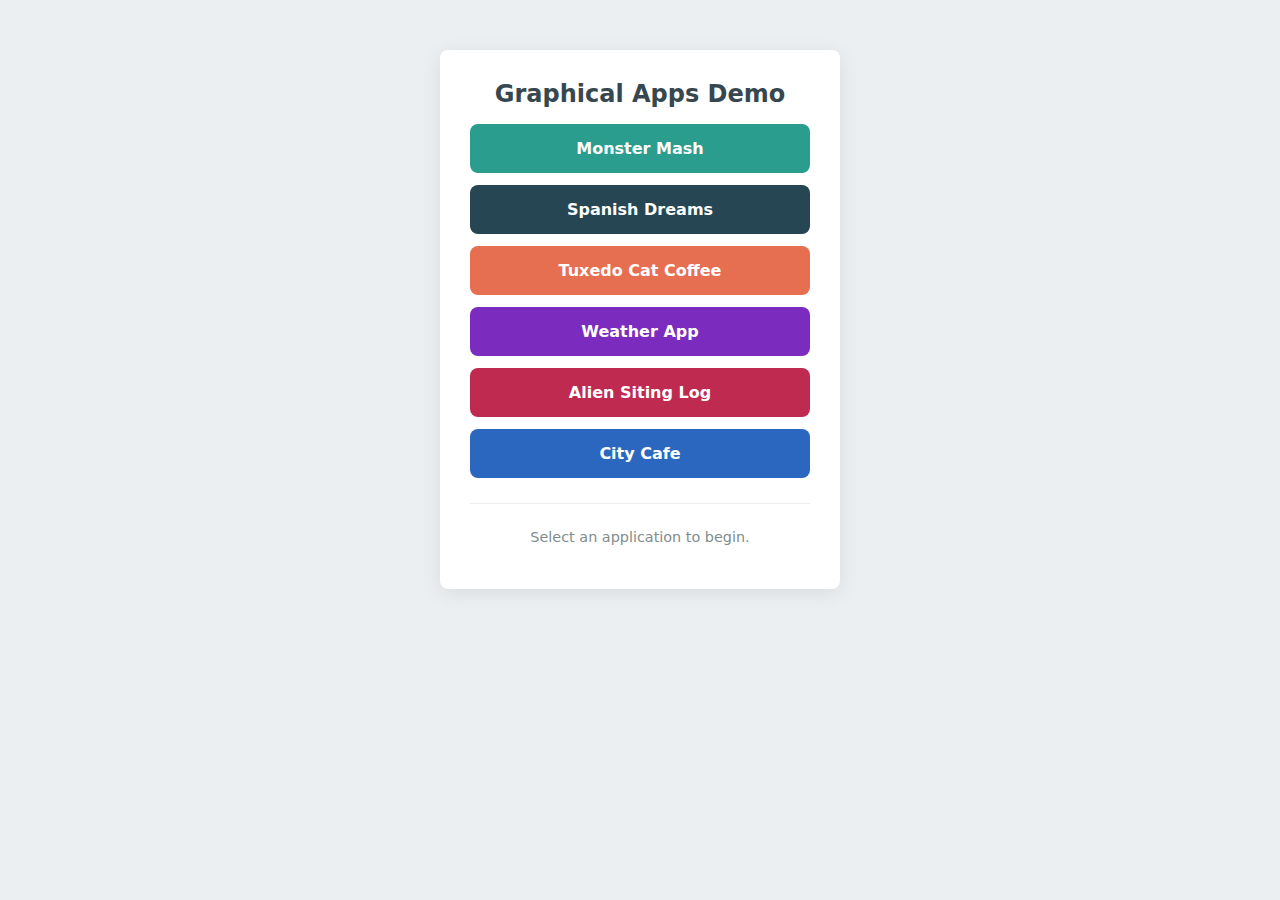
<file: index.html>
<!DOCTYPE html>
<html lang="en">
<head>
    <meta charset="UTF-8">
    <meta name="viewport" content="width=device-width, initial-scale=1.0">
    <title>Pick a Test App</title>
    <link rel="stylesheet" href="styles.css">
</head>
<body>

    <main class="calculator-card">
        <h1>Graphical Apps Demo</h1>      
        <ol>
            <li><a href="https://genericworker.github.io/_monstermash-main/">Monster Mash</a></li>
            <li><a href="https://genericworker.github.io/_spainimagescycler/">Spanish Dreams</a></li>
            <li><a href="https://genericworker.github.io/_tuxedocatcoffee/">Tuxedo Cat Coffee</a></li>
            <li><a href="https://genericworker.github.io/_lab13-weatherapp/">Weather App</a></li>
            <li><a href="https://genericworker.github.io/_aliensightinglog/">Alien Siting Log</a></li>
            <li><a href="https://genericworker.github.io/_cityCafe/">City Cafe</a></li>
        </ol>
        <hr>
        <p class="footer-text">Select an application to begin.</p>
    </main>

</body>
</html>
</file>
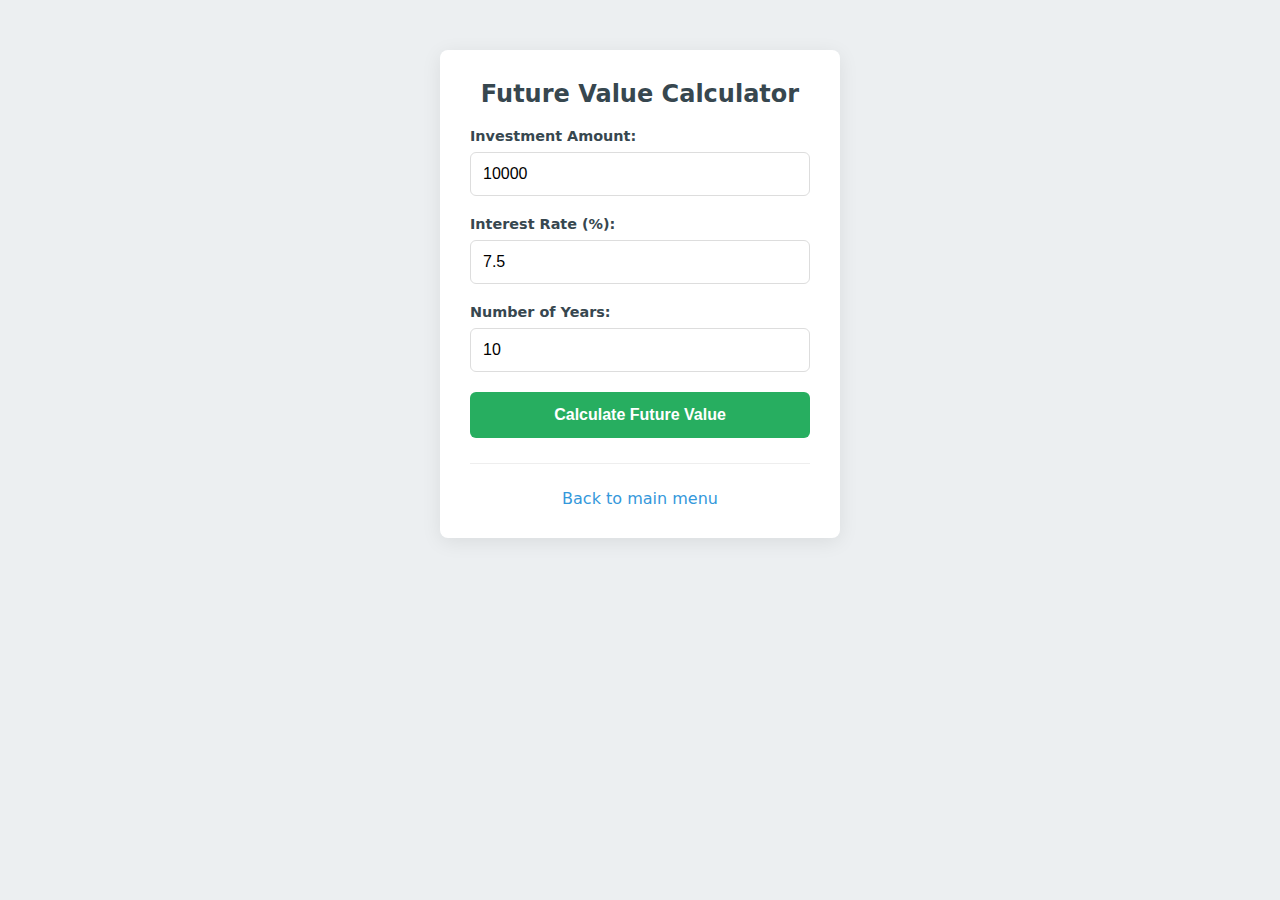
<file: future_value.html>
<!DOCTYPE html>
<html lang="en">
<head>
    <meta charset="UTF-8">  
    <title>Future Value Application</title>
         <link rel="stylesheet" href="styles.css">       
</head>
<body>
    <body>
    <div class="calculator-card">
        <h2>Future Value Calculator</h2>
        
        <div class="input-group">
            <label for="investment">Investment Amount:</label>
            <input type="number" id="investment" value="10000" step="0.01">
        </div>
        
        <div class="input-group">
            <label for="rate">Interest Rate (%):</label>
            <input type="number" id="rate" value="7.5" step="0.1">
        </div>
        
        <div class="input-group">
            <label for="years">Number of Years:</label>
            <input type="number" id="years" value="10">
        </div>

        
        <button id="calculate_btn">Calculate Future Value</button>

        <div id="result"></div>
        
        <hr>
        <a href="index.html" class="back-menu">Back to main menu</a>
    </div>

    <script src="future_value.js"></script>
</body>
</body>
</html>
</file>
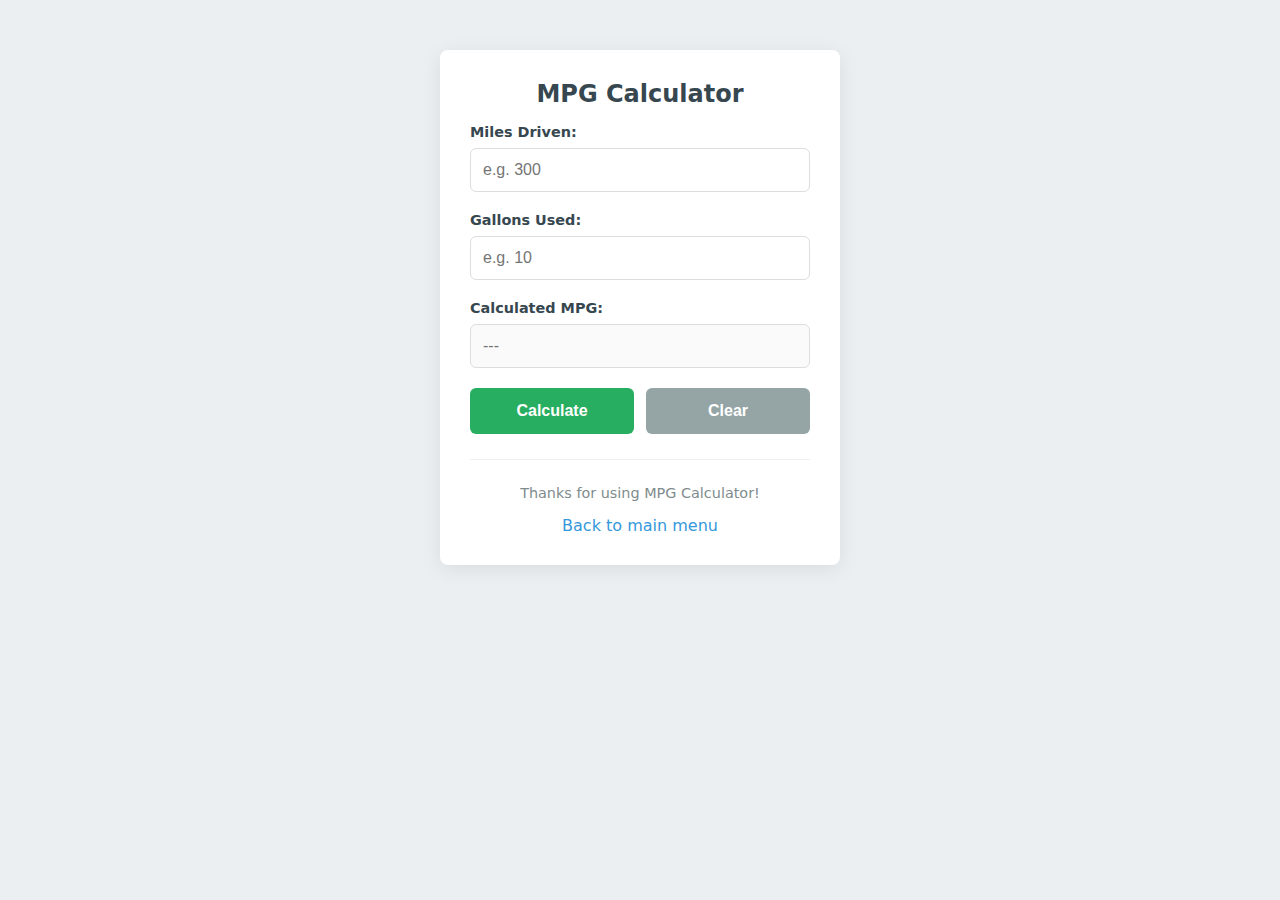
<file: mpg.html>
<!DOCTYPE html>
<html lang="en">
<head>
    <meta charset="UTF-8">
    <meta name="viewport" content="width=device-width, initial-scale=1.0">
    <title>Calculate Miles Per Gallon</title>
    <link rel="stylesheet" href="styles.css"> 
       <script src="mpg.js" defer></script> 
</head>
<body> 
    <main class="calculator-card">
        <h1>MPG Calculator</h1>

        <div class="input-group">
            <label for="miles">Miles Driven:</label>
            <input type="number" id="miles" placeholder="e.g. 300" step="0.1" required min="0.1">
        </div>

        <div class="input-group">
            <label for="gallons">Gallons Used:</label>
            <input type="number" id="gallons" placeholder="e.g. 10" step="0.1" required min="0.1">
        </div>

        <div class="input-group">
            <label for="mpg_result">Calculated MPG:</label>
            <input type="text" id="mpg_result" placeholder="---" disabled>
        </div>
        <span id="error_message"></span>
        <div class="button-group">
            <button id="calculate_btn">Calculate</button>
            <button id="clear_btn">Clear</button>
        </div>
        <hr>
        <p class="footer-text">Thanks for using MPG Calculator!</p>
        <a href="index.html" class="back-menu">Back to main menu</a>
    </main>
 
</body>
</html>
</file>
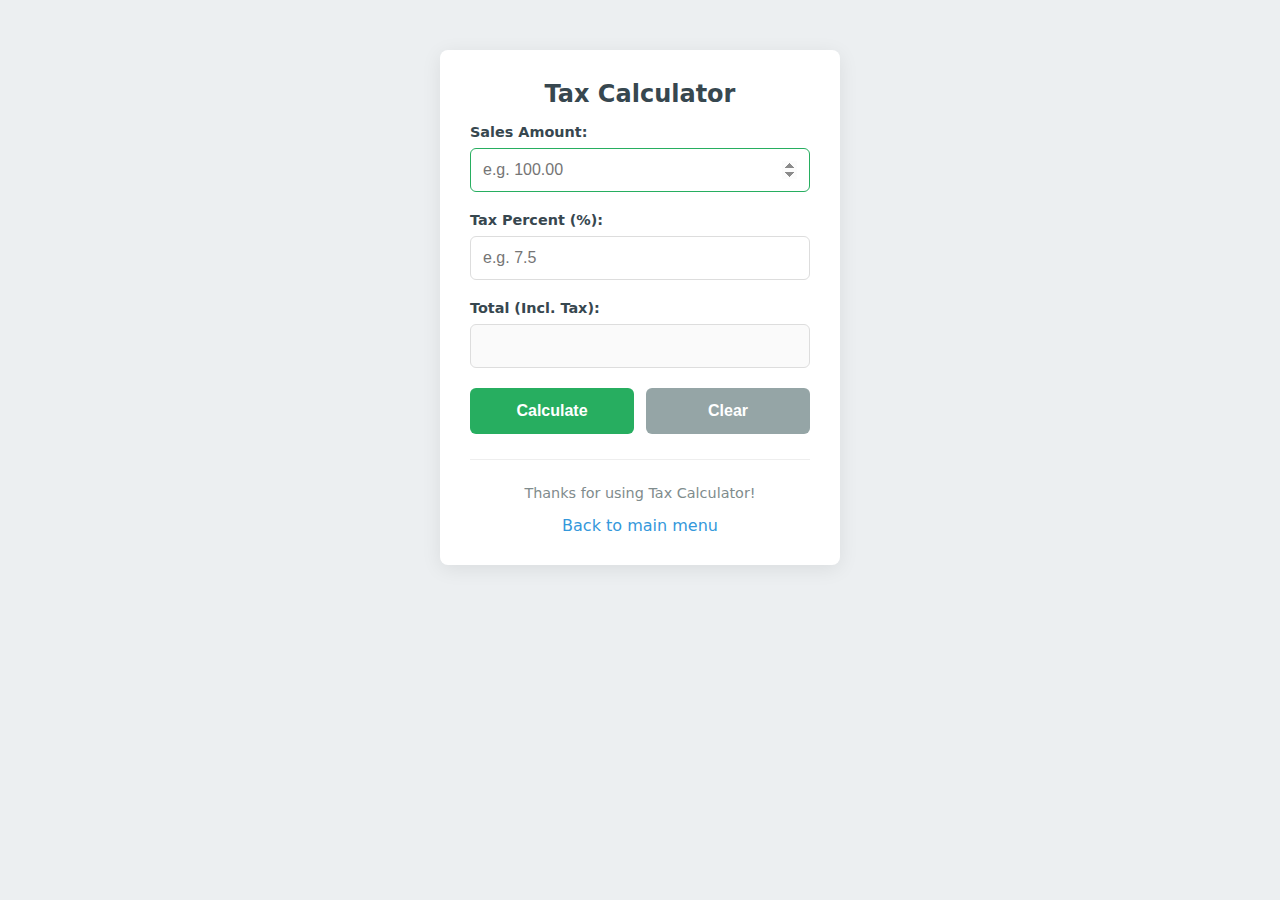
<file: tax_calculator.html>
<!DOCTYPE html>
<html lang="en">
<head>
    <meta charset="UTF-8">
    <meta name="viewport" content="width=device-width, initial-scale=1.0">
    <title>Tax Calculator</title>
 <link rel="stylesheet" href="styles.css">    
</head>
<body>

    <main class="calculator-card">
        <h1>Tax Calculator</h1>
        
        <div class="input-group">
            <label for="sale">Sales Amount:</label>
            <input type="number" id="sale" placeholder="e.g. 100.00" step="0.01">
        </div>

        <div class="input-group">
            <label for="tax">Tax Percent (%):</label>
            <input type="number" id="tax" placeholder="e.g. 7.5" step="0.1">
        </div>

        <div class="input-group">
            <label for="total">Total (Incl. Tax):</label>
            <input type="text" id="total" disabled>
        </div>
       <span id="error_message" style="color: red; height: 1.2em;"></span>
        <div class="button-group">
             <button id="calculate_btn">Calculate</button>
             <button id="clear_btn">Clear</button>
        </div>

        <hr>
        
        <p class="footer-text">Thanks for using Tax Calculator!</p>
        <a href="index.html" class="back-menu">Back to main menu</a>
    </main>

    <script src="tax.js"></script>
</body>
</html>
</file>
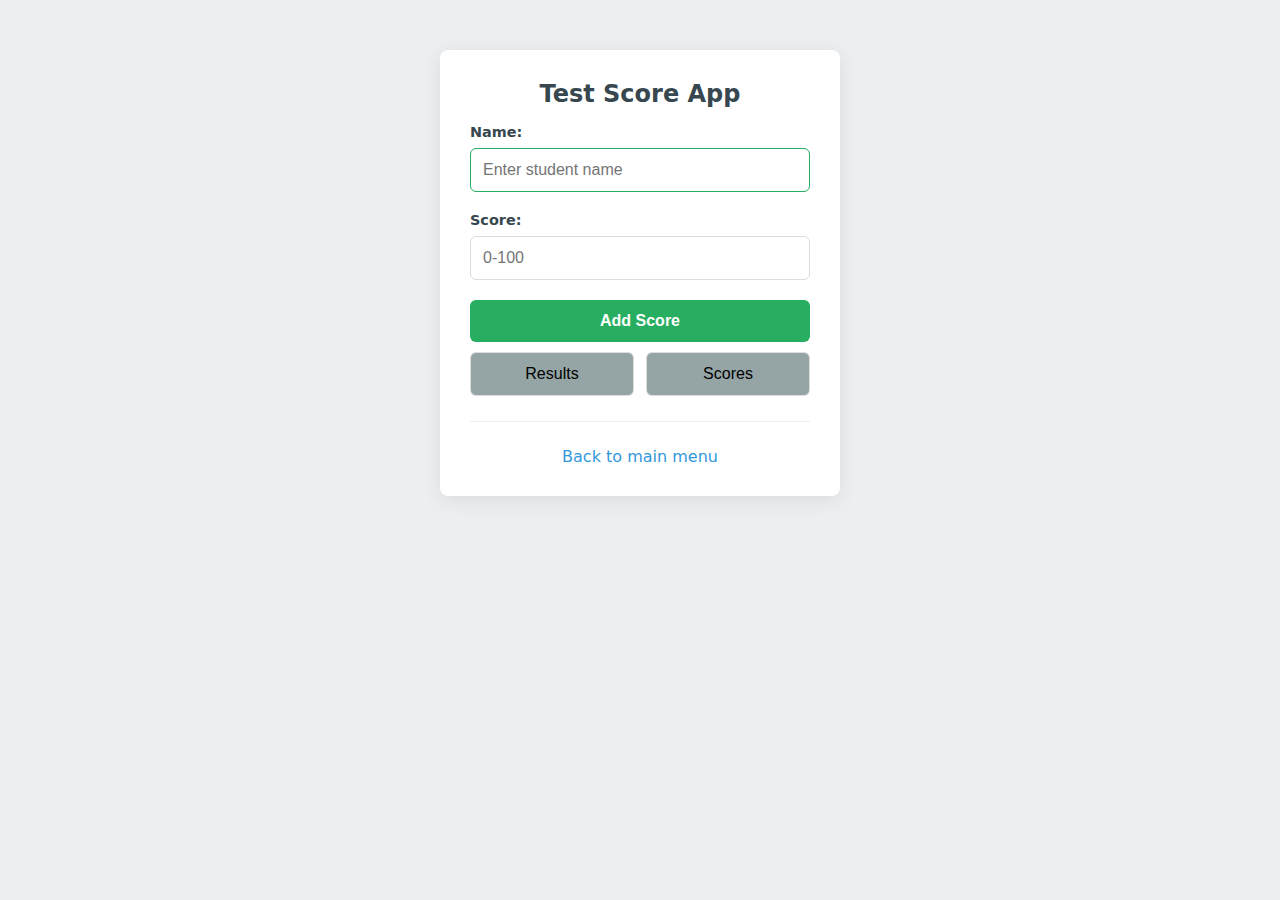
<file: testscores.html>
<!DOCTYPE html>
<html>

<head>
    <meta charset="utf-8">
    <title>Test Score App</title>
    <link rel="stylesheet" href="styles.css" />
    <!-- <script src="https://ajax.googleapis.com/ajax/libs/jquery/3.5.1/jquery.min.js"></script> -->
    <script src="test_scores.js" defer></script>
</head>

<body>
    <main>
        <h1>Test Score App</h1>

        <div class="input-group">
            <label for="name">Name:</label>
            <input type="text" id="name" placeholder="Enter student name">
        </div>

        <div class="input-group">
            <label for="score">Score:</label>
            <input type="number" id="score" placeholder="0-100">
        </div>

        <div class="button-group">
            <input type="button" id="add" value="Add Score">
        </div>
        <span id="error_message" style="color: red; height: 1.2em;"></span>
        <div class="button-group" style="margin-top: 10px;">
            <input type="button" id="display_results" value="Results" style="background-color: var(--secondary-color);">
            <input type="button" id="display_scores" value="Scores" style="background-color: var(--secondary-color);">
        </div>

        <div id="avgs" style="display:none">
            <hr>
            <h3>Results</h3>
            <div id="avgs">
                Average Score: <span id="avgScore">0</span><br>
                High Score: <span id="highScore">0</span>
            </div>
        </div>

        <div id="scores" style="display:none">
            <hr>
            <h3>Scores</h3>
            <table id="scores_table">
                <thead>
                    <tr>
                        <th>Name</th>
                        <th>Score</th>
                    </tr>
                </thead>
                <tbody>
                </tbody>
            </table>
        </div>
        <hr>
        <a href="index.html" class="back-menu">Back to main menu</a>
    </main>
</body>
</html>
</file>
<file: styles.css>
/* --- 1. Global Variables & Reset --- */
:root {
    --primary-color: #27ae60;    /* Green from Tax/Future Value */
    --primary-hover: #219150;
    --secondary-color: #95a5a6;  /* Grey for clear buttons */
    --bg-color: #eceff1;        /* Light blue-grey from MPG */
    --card-bg: #ffffff;
    --text-main: #37474f;
    --border-color: #dddddd;
    --radius: 8px;
    --shadow: 0 4px 20px rgba(0,0,0,0.08);
}

#add {
    background-color: var(--primary-color);
    color: white;
    font-weight: bold;
    border: none;
    cursor: pointer;
    transition: background 0.2s;
}

#add:hover {
    background-color: var(--primary-hover);
}

* {
    box-sizing: border-box;
}

body { 
    font-family: 'Segoe UI', system-ui, -apple-system, sans-serif; 
    background-color: var(--bg-color);
    margin: 0;
    display: flex;
    justify-content: center;
    align-items: flex-start; /* Better for mobile scrolling */
    min-height: 100vh;
    padding: 50px 20px;
    color: var(--text-main);
}

/* --- 2. Layout Containers --- */
main, .calculator-card {
    background: var(--card-bg);
    padding: 30px;
    border-radius: var(--radius);
    box-shadow: var(--shadow);
    width: 100%;
    max-width: 400px;
}

h1, h2 { 
    margin-top: 0; 
    text-align: center; 
    font-size: 1.5rem;
    color: var(--text-main);
}

/* --- 3. Form Elements --- */
.input-group { 
    margin-bottom: 20px; 
    display: block;
}

label { 
    display: block;
    margin-bottom: 8px;
    font-weight: 600;
    font-size: 0.9rem;
}

input { 
    width: 100%;
    padding: 12px; 
    border: 1px solid var(--border-color);
    border-radius: 6px;
    font-size: 1rem;
    transition: border-color 0.2s;
}

input:focus {
    outline: none;
    border-color: var(--primary-color);
}

/* --- 4. Buttons --- */
.button-group {
    display: flex;
    gap: 12px;
    margin-top: 10px;
}

button {
    flex: 1;
    display: block;
    width: 100%; /* Fallback if not in a group */
    padding: 14px;
    border: none;
    border-radius: 6px;
    font-size: 1rem;
    font-weight: bold;
    cursor: pointer;
    transition: background 0.2s, transform 0.1s;
    background-color: var(--primary-color);
    color: white;
}

button:hover { filter: brightness(90%); }
button:active { transform: scale(0.98); }

#clear_btn { background-color: var(--secondary-color); }

/* --- 5. Menu List (From MPG) --- */
ol {
    list-style: none;
    padding: 0;
    margin: 0;
}

li { margin-bottom: 12px; }

li a {
    display: block;
    text-decoration: none;
    padding: 15px;
    color: white;
    font-weight: bold;
    text-align: center;
    border-radius: var(--radius);
    transition: filter 0.2s ease;
}

/* The colorful menu items */
li:nth-child(1) a { background-color: #2a9d8f; } 
li:nth-child(2) a { background-color: #264653; } 
li:nth-child(3) a { background-color: #e76f51; } 
li:nth-child(4) a { background-color: #7b2cbf; }
li:nth-child(5) a { background-color: hsl(345, 63%, 46%); }
li:nth-child(6) a { background-color: hwb(216 17% 25%); }

li a:hover { filter: brightness(85%); }

/* --- 6. Results & Footer --- */
#result { 
    display: none; /* Keeps the div hidden until we need it */
    margin: 6px 0;
    padding: 15px;
    background-color: #eef2f7;
    color: #11528b;
    font-weight: bold;
    border-radius: 4px;
    text-align: left;
}

#result h4, 
#result p {
    margin: 6px 0;    /* Increased from 2px to 8px for more vertical space */
    line-height: 1.4; /* Standard readable spacing */
}


hr {
    border: 0;
    border-top: 1px solid #eee;
    margin: 25px 0;
}

.footer-text {
    text-align: center;
    font-size: 0.9rem;
    color: #7f8c8d;
}

.back-menu {
    display: block;
    text-align: center;
    margin-top: 15px;
    text-decoration: none;
    color: #3498db;
    font-weight: 500;
}

.back-menu:hover { text-decoration: underline; }

#scores_table {
    width: 100%;            /* Makes the table fill the container */
    border-collapse: collapse; /* Removes the double-border/gap between cells */
    margin-top: 10px;
}

#scores_table th, 
#scores_table td {
    border-bottom: 1px solid #ddd; /* Adds a clean line between rows */
    padding: 8px;                 /* Controls the vertical space inside rows */
    text-align: left;             /* Ensures text aligns to the left (adjust to center if preferred) */
}

#scores_table th {
    background-color: #f4f4f4;    /* Light background for the header */
    font-weight: bold;
}
</file>
